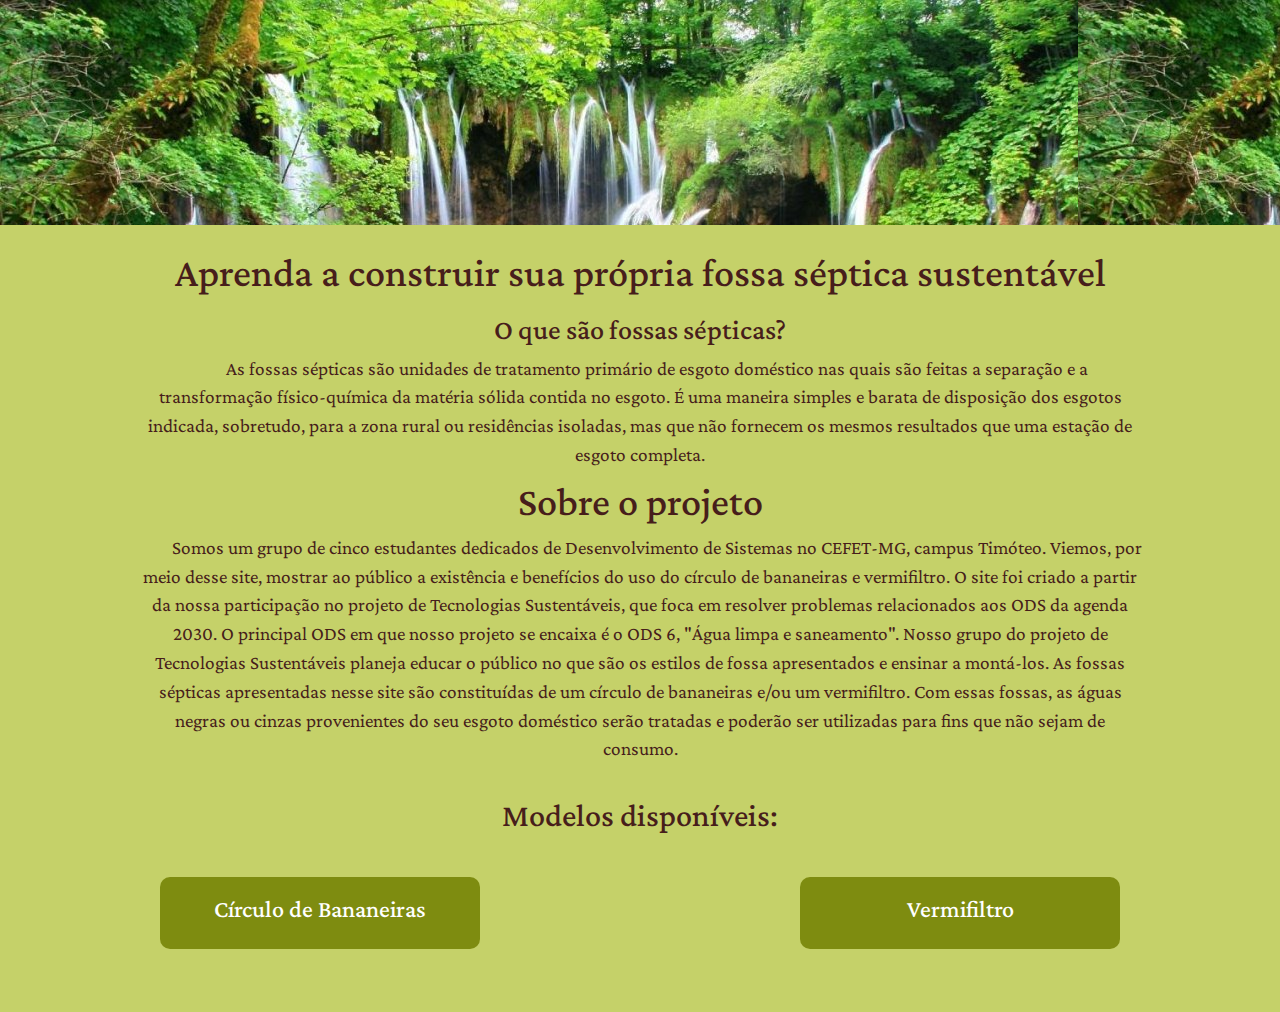
<file: index.html>
<!DOCTYPE html>
<html lang="pt">

<head>
    <meta charset="UTF-8">
    <meta name="viewport" content="width=device-width, initial-scale=1.0">
    <link type="text/css" rel="stylesheet" href="css/bootstrap.css" />
    <link rel="stylesheet" href="css/ts.css">
    <title>Fossas Sépticas sustentáveis</title>
</head>

<body>
    <div id="container">
        <div id="conteudo" class="d-flex flex-column">
            <div id="imagem" style="width: 100%; height: 25vh; background-color: aqua;">
                <div class="d-flex" style="background-image: url(imagens/paisagem.jpeg);  width: 100%; height: 25vh;">

                </div>
            </div>
            <div id="cabecalho2" class="d-flex flex-column  align-items-center">
                <br>
                <h1 class="text-center">Aprenda a construir sua própria fossa séptica sustentável</h1>
                <div id="texto" style="width: 80%; overflow-wrap: break-word;">
                    <h3 class="mt-2 text-center">O que são fossas sépticas?</h3>
                    <p class="text-center">As fossas sépticas são unidades de tratamento primário de esgoto doméstico
                        nas quais são feitas a separação e a transformação físico-química da matéria
                        sólida contida no esgoto. É uma maneira simples e barata de disposição dos
                        esgotos indicada, sobretudo, para a zona rural ou residências isoladas, mas
                        que não fornecem os mesmos resultados que uma estação de esgoto completa.
                    </p>

                    <h1 class="mt-2 text-center">Sobre o projeto</h1>
                    <p class="text-center">
                        Somos um grupo de cinco estudantes dedicados de Desenvolvimento de Sistemas no CEFET-MG, campus
                        Timóteo. Viemos, por meio desse site, mostrar ao público a existência e benefícios do uso do
                        círculo de bananeiras e vermifiltro. O site foi criado a partir da nossa participação no projeto
                        de Tecnologias Sustentáveis, que foca em resolver problemas relacionados aos ODS da agenda 2030.
                        O principal ODS em que nosso projeto se encaixa é o ODS 6, "Água limpa e saneamento".

                        Nosso grupo do projeto de Tecnologias Sustentáveis planeja educar o
                        público
                        no que são os estilos
                        de fossa apresentados e ensinar a montá-los. As fossas sépticas apresentadas nesse site são
                        constituídas de um círculo de bananeiras e/ou um vermifiltro. Com essas fossas, as águas
                        negras
                        ou cinzas provenientes do seu esgoto doméstico serão tratadas e poderão ser utilizadas para fins
                        que não sejam de consumo.
                    </p>
                    <br>

                </div>
            </div>

            <div id="modelos" class="d-flex flex-column justify-content-around align-items-center" style="width: 100%;">
                <div id="titulo" style="width: 100%; height: 2vh;">
                    <h2 class="text-center">Modelos disponíveis:</h2>
                </div>
                <div id="imagens" class="d-flex justify-content-around align-items-center "
                    style="width: 100%; height: 22vh;">
                    <a href="modelo1.html">
                        <div id="texto1" class="d-flex justify-content-center align-items-center text-center"
                            style="width: 25vw; min-width: 120px; height: 8vh; color: white; background-color: #7e8c10; border-radius: 10px;">
                            <h4>Círculo de Bananeiras</h4>
                        </div>
                    </a>

                    <a href="modelo2.html">
                        <div id="texto2" class="d-flex justify-content-center align-items-center"
                            style="width: 25vw ; min-width: 120px; height: 8vh; color: white; background-color: #7e8c10; border-radius: 10px;">
                            <h4>Vermifiltro</h4>
                        </div>
                    </a>
                </div>
            </div>
        </div>
    </div>

    </div>
    <script type="text/javascript" src="js/jquery.js"></script>
    <script type="text/javascript" src="js/bootstrap.js"></script>
</body>
</file>
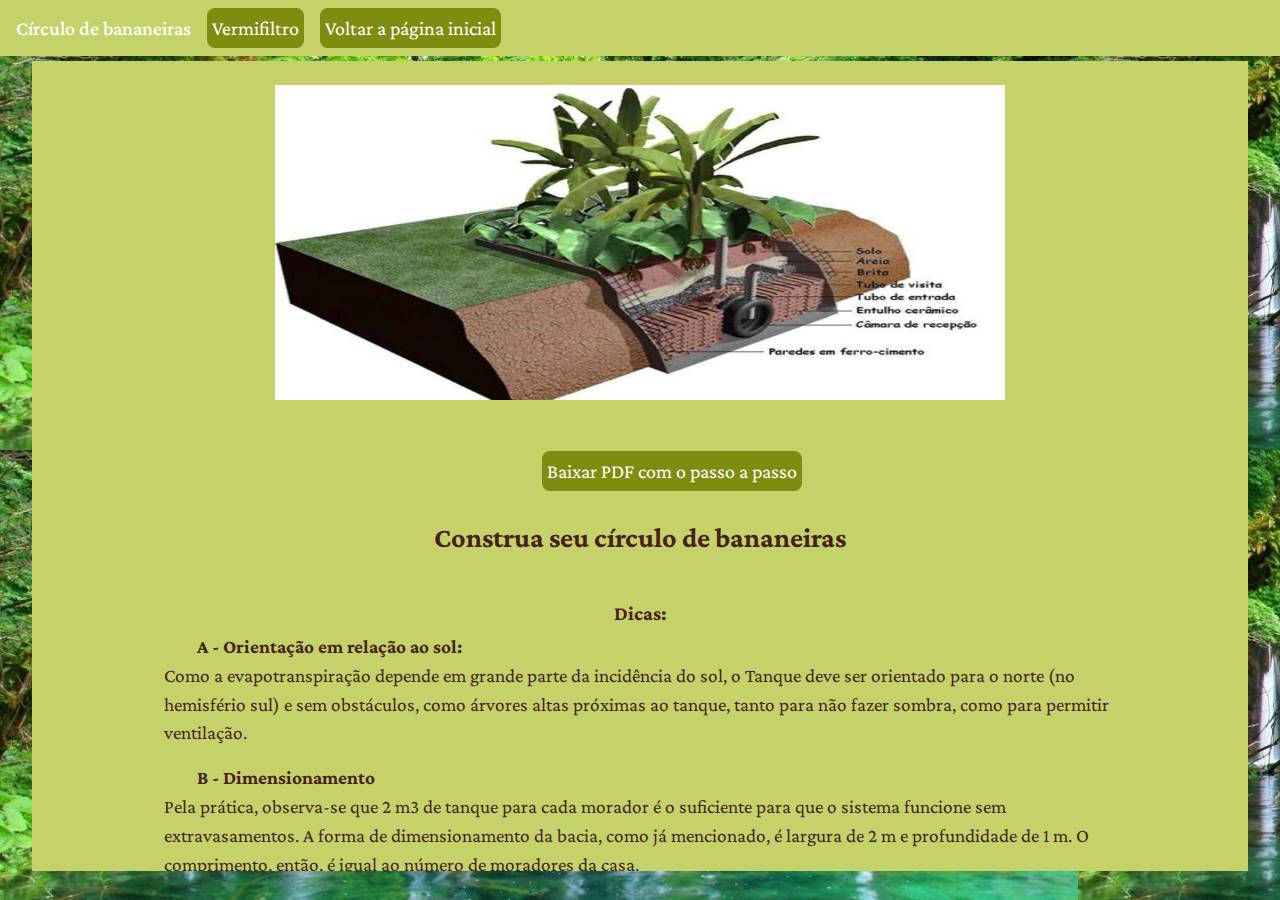
<file: modelo1.html>
<!DOCTYPE html>

<head>
    <meta charset="UTF-8">
    <meta name="viewport" content="width=device-width, initial-scale=1.0">
    <link type="text/css" rel="stylesheet" href="css/bootstrap.css" />
    <link rel="stylesheet" href="css/modelo1.css">
    <title>Contrução Círculo De Bananeiras</title>
</head>

<body style="overflow: hidden;">
    <nav class="navbar navbar-expand-lg navbar-dark" style="background-color: #c5d169; color: white;">
        <span class="navbar-brand mb-0 h1">Círculo de bananeiras</span>
		<button class="navbar-toggler" type="button" data-toggle="collapse" data-target="#navbarNavAltMarkup"
			aria-controls="navbarNavAltMarkup" aria-expanded="false" aria-label="Alterna navegação">
			<span class="navbar-toggler-icon"></span>
		</button>
		<div class="collapse navbar-collapse" id="navbarNavAltMarkup">
			<div class="navbar-nav">
				<a style="padding: 5px;" class="nav-item nav-link active" href="modelo2.html">Vermifiltro</span></a>
                <a style="padding: 5px;" class="nav-item nav-link active ml-3" href="index.html">Voltar a página inicial</a>
			</div>
		</div>
       
	</nav>
    <div id="container" style="justify-content: center;">
        <div id="corpo" class="d-flex flex-column">
            <div id="conteudo">
                <br>
                <div id="imagemModelo" class="d-flex justify-content-center align-items-center"
                    style="width: 100%; height: 35vh;">
                    <img src="imagens/modelo1.png" style="width: 60%; height: 100%;">
                </div>
                <br>
                <br>
                <div id="meio" class="d-flex justify-content-center align-items-center"  style="width: 100vw; height: 5vh;">
                    <a id="pdf" href="ContruçãoCírculoDeBananeiras.pdf" download style="text-decoration: none;">Baixar PDF com o passo a passo</a>
                </div>
                <br>
                <div id="texto" class="p-1" style="font-size: 1.25rem;">
                    <h3 style="width: 100%; height: 8vh;" class="text-center font-weight-bold alinhamento" id="t1">Construa seu círculo de bananeiras</h3>
                    <h5 class="font-weight-bold text-center alinhamento" id="dicas"> Dicas:</h5>
                    <p>
                        <b>A - Orientação em relação ao sol:</b>
                        <br>
                        Como a evapotranspiração depende em grande parte da incidência do sol, o
                        Tanque deve ser orientado para o norte (no hemisfério sul) e sem obstáculos, como
                        árvores altas próximas ao tanque, tanto para não fazer sombra, como para permitir
                        ventilação.
                        <br>
                    </p>
                    <p>
                       <b> B - Dimensionamento</b>
                       <br>
                        Pela prática, observa-se que 2 m3 de tanque para cada morador é o suficiente para
                        que o sistema funcione sem extravasamentos. A forma de dimensionamento da bacia,
                        como já mencionado, é largura de 2 m e profundidade de 1 m. O comprimento, então, é
                        igual ao número de moradores da casa.
                        <br>
                    </p>
                    <p>
                       <b>C - Tanque </b>
                       <br>
                        Pode-se construir o tanque de diversas maneiras, mas visando a economia o
                        método mais indicado de construção das paredes e do fundo é o ferro-cimento. Isso
                        permite que as paredes fiquem mais leves, levando menor quantidade de material. O
                        ferro-cimento é uma técnica de construção com grade de ferro e tela de “viveiro” -
                        diâmetro de 15 mm - coberta com argamassa. A argamassa da parede deve ser de duas
                        (2) partes de areia (lavada média) por uma (1) parte de cimento e a argamassa do piso
                        deve ser de três (3) partes de areia (lavada) por uma (1) parte de cimento, com espessura
                        de 2 cm . Pode-se usar uma camada de concreto sob (embaixo) o piso, caso o solo não
                        seja muito firme.
                        <br>
                    </p>
                    <p>
                       <b> D - Câmara anaeróbia </b>
                       <br>
                        Depois de pronto o tanque e assegurada a sua impermeabilidade vem a construção
                        da câmara fazendo o uso de pneus usados e entulho de obra. A câmara é composta do
                        duto de pneus e de tijolos inteiros alinhados ou cacos de tijolos, telhas e pedras,
                        colocados até a altura dos pneus. Isto cria um ambiente com espaço livre para a água e
                        beneficia a proliferação de bactérias que quebrarão os sólidos em moléculas de
                        nutrientes.
                        <br>
                    </p>
                    <p>
                       <b> E - Tubo de inspeção e camadas porosas de materiais </b>
                       <br>
                        Deve-se afixar o tubo de inspeção (100 mm de diâmetro), penetrando a câmara
                        de pneus. São colocadas também as camadas de brita (10 cm), areia ( 10 cm) e solo ( 35
                        cm) até o limite superior do tanque. Procura-se utilizar um solo rico em matéria orgânica e
                        de aspecto mais arenoso que argiloso.
                        <br>
                    </p>
                    <p>
                        <b>F - Proteção e tubo de extravasamento </b>
                        <br>
                        Como o tanque não tem tampa, para evitar o alagamento pela chuva, a superfície
                        do solo do tanque deve ser abaulada, mais alta no centro, acima do nível da borda,
                        coberto com palhas; todas as folhas que caem das plantas e as aparas de gramas e
                        podas são colocadas sobre o tanque para formar um colchão por onde a água da chuva
                        escorre para fora do sistema.
                    </p>
                    <p>
                        Para evitar o escoamento superficial da água da chuva para dentro do sistema, é
                        aberta uma vala ao redor do tanque, com 25 cm de largura e 15 cm de profundidade ou é
                        colocada uma borda (cerca de 10 cm de altura) de tijolos ou blocos de concreto ao redor
                        do TEvap para que esta fique mais alta que o nível do terreno; impedindo que a água
                        proveniente do terreno escorra para o interior do tanque.
                        O tubo ladrão deve ser posicionado 10 cm abaixo da superfície do solo do tanque.
                        <br>
                    </p>
                    <p>
                        <b>G - Plantio </b>
                        <br>
                        Algumas espécies recomendadas para introdução no TEvap são: ornamentais
                        como copo-de-leite (Zantedeschia aethiopica); maria-sem-vergonha (Impatiens
                        walleriana); lírio-do-brejo (Hedychium coronarium); caeté banana (Heliconia spp.) e junco
                        (Zizanopsis bonariensis) (Venturi, 2004; Mandai, 2006).
                        <br>
                    </p>
                    <p>
                       <b> H – Disposição de deflúvio </b>
                       <br>
                        O tubo de drenagem, de 50 mm de diâmetro, será conectada a um canteiro de
                        infiltração e de evapotranspiração ou a uma vala de infiltração (conforme NBR
                        13969/1997) para disposição final do efluente extravasado.

                    </p>

                </div>
            </div>
        </div>

    </div>

    <script type="text/javascript" src="js/jquery.js"></script>
    <script type="text/javascript" src="js/bootstrap.js"></script>
</body>

</html>
</file>
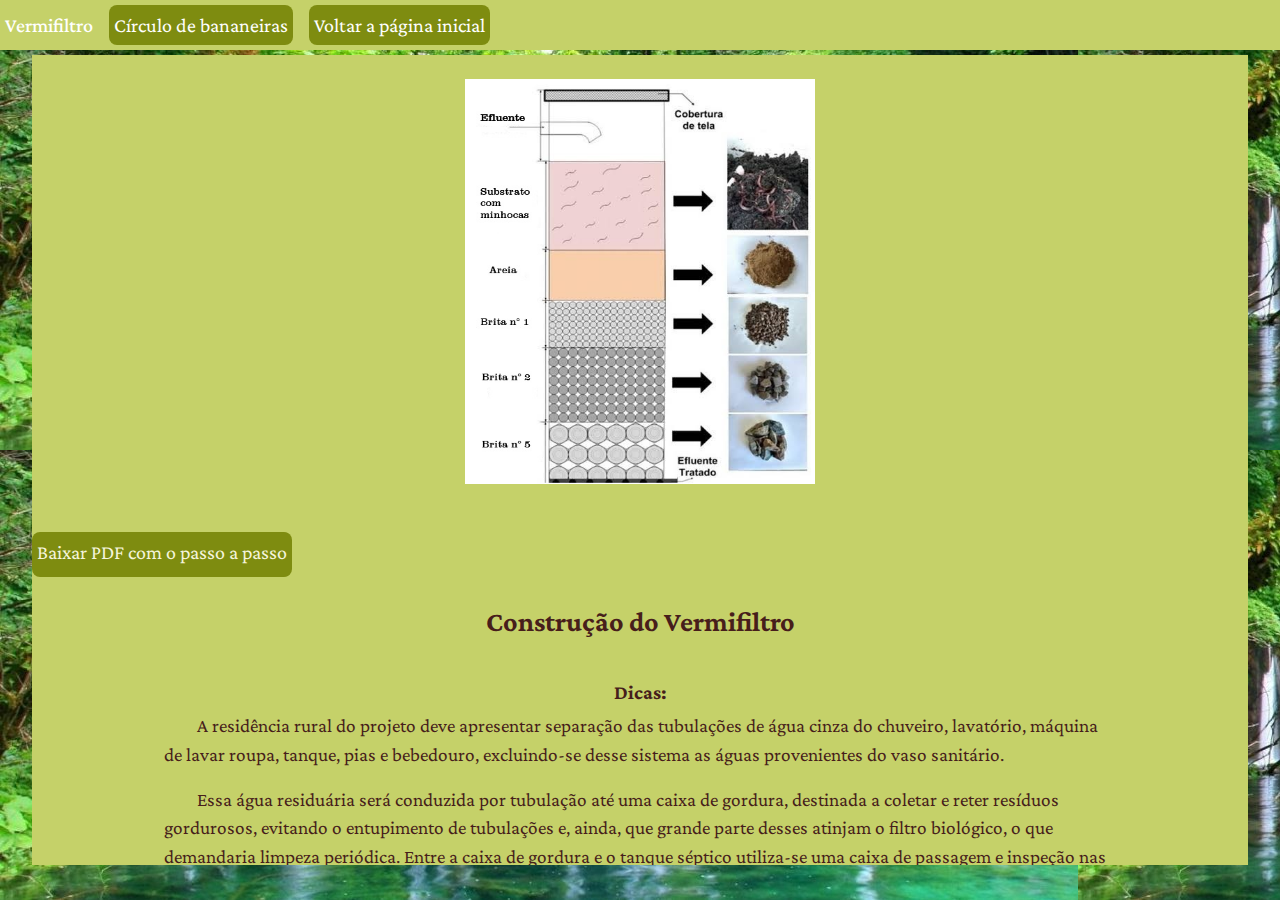
<file: modelo2.html>
<!DOCTYPE html>

<head>
    <meta charset="UTF-8">
    <meta name="viewport" content="width=device-width, initial-scale=1.0">
    <link type="text/css" rel="stylesheet" href="css/bootstrap.css" />
    <link rel="stylesheet" href="css/modelo2.css">
    <title>Construção do vermifiltro</title>
</head>

<body style="overflow: hidden;">
    <nav class="navbar navbar-expand-lg navbar-dark" style="padding: 5px; background-color: #c5d169; color: white">
        <span class="navbar-brand mb-0 h1">Vermifiltro</span>
        <button class="navbar-toggler" type="button" data-toggle="collapse" data-target="#navbarNavAltMarkup"
            aria-controls="navbarNavAltMarkup" aria-expanded="false" aria-label="Alterna navegação">
            <span class="navbar-toggler-icon"></span>
        </button>
        <div class="collapse navbar-collapse" id="navbarNavAltMarkup">
            <div class="navbar-nav">
                <a style="padding: 5px;" class="nav-item nav-link active" href="modelo1.html">Círculo de
                    bananeiras</span></a>
                <a style="padding: 5px;" class="nav-item nav-link active  ml-3" href="index.html">Voltar a página
                    inicial</a>
            </div>
        </div>
    </nav>
    <div id="container" style="justify-content: center;">
        <div id="corpo" class="d-flex flex-column">
            <div id="conteudo">
                <br>
                <!-- Dividi a div do conteudo em 3, para aproveitar o espaço -->
                <div id="imagemModelo" class="d-flex justify-content-center align-items-center"
                    style="width: 100%; height: 45vh;">
                    <img src="imagens/vermifiltroEditado3.jpg" style="width: 350px; max-width: 80%;   height: 100%;"
                        id="imagem">
                </div>
                <br>
                <br>
                <div id="meio" class="d-flex"
                    style="width: 100vw; height: 5vh;">
                    <a id="pdf" class="" href="ConstrucaoVermifiltro.pdf" download>Baixar PDF com o passo a passo</a>
                </div>
                <br>
                <div id="texto" class="p-1" style="font-size: 1.25rem;">
                    <h3 style="width: 100%; height: 3vh;" class="font-weight-bold alinhamento">
                        Construção do Vermifiltro </h3>

                    <div id="texto2" class="mt-5">
                        <h5 class="font-weight-bold text-center alinhamento"> Dicas:</h5>

                        <p>
                            A residência rural do projeto deve apresentar
                            separação das tubulações de água cinza do chuveiro, lavatório, máquina de lavar roupa,
                            tanque, pias e bebedouro, excluindo-se desse sistema as águas provenientes do vaso
                            sanitário. <br>
                        </p>
                        <p>
                            Essa água residuária será conduzida por tubulação até uma caixa de gordura, destinada a
                            coletar e reter resíduos gordurosos, evitando o entupimento de tubulações e, ainda, que
                            grande parte desses atinjam o filtro biológico, o que demandaria limpeza periódica.
                            Entre a caixa de gordura e o tanque séptico utiliza-se uma caixa de passagem e inspeção
                            nas dimensões de 0,50 m de lado por 0,50 m de profundidade, que reune as tubulações do
                            chuveiro, lavatório, máquina de lavar roupa, tanque, pias e bebedouro, ressaltando que a
                            gordura já foi removida na caixa de gordura.
                        </p>
                        <p>
                            Em seguida a água cinza passa por um tanque séptico com duas câmaras dimensionado
                            para remoção dos sólidos suspensos totais que possam causar a obstrução dos emissores do
                            sistema de irrigação localizada, esse tratamento em nível primário é onde ocorre a
                            sedimentação
                            dos sólidos sedimentáveis e a digestão anaeróbia do lodo que permanece acumulado no fundo
                            durante alguns meses, tempo suficiente para sua estabilização; na superfície ficam retidos
                            os sólidos não sedimentados como óleos, graxas, gorduras e outros materiais que formam a
                            escuma, também decomposta anaerobiamente. <br>
                        </p>
                        <p>
                            Após passar pelo tanque séptico o efluente será conduzido ao garfo de distribuição, que
                            consiste em uma rede hidráulica de distribuição de água cinza para processamento no filtro
                            biológico. A distribuição da água é importante para garantir a filtragem adequada, essa
                            forma
                            de distribuição de efluente garante que as minhocas se espalhem em toda superfície do
                            vermifiltro. <br>
                        </p>
                        <p>
                            O vermifiltro é a unidade de processamento da água cinza onde ocorre a filtragem e a
                            degradação do material orgânico. Este é composto por camadas preenchidas com os seguintes
                            materiais: 0,40 m de brita número 0 e brita número 1, 0,40 m de serragem e 0,20 m de
                            serragem
                            mais minhoca vermelha da Califórnia (Eisenia fetida), população inicial de minhocas de 5.000
                            a 10.000 minhocas por m². <br>
                        </p>
                        <p>
                            Com o intuito de proteger o filtro e propiciar o perfeito funcionamento do sistema de
                            filtragem é necessário a inserção de uma cobertura para evitar a incidência de sol direta e
                            proteção contra intempéries na coluna de minhocas, devendo estar voltada para o sentido
                            onde a incidência solar é mais intensa, evita-se ainda a predação das minhocas por pássaros.
                            O tanque de reúso é a unidade onde a água cinza tratada permanece armazenada até ser
                            bombeada para a caixa elevada e, posteriormente chegar ao sistema de irrigação. É importante
                            ressaltar que não se trata de um poço ou cisterna, é apenas um tanque de armazenamento
                            temporário. <br>
                        </p>
                        <p>
                            O sistema de tratamento e uso agrícola de água cinza é interligado por tubulações em
                            PVC tendo diâmetro nominal de 75 mm para amenizar possíveis problemas de obstrução com
                            materiais gordurosos e sedimentos.
                        </p>
                    </div>
                </div>
            </div>
        </div>

    </div>

    <script type="text/javascript" src="js/jquery.js"></script>
    <script type="text/javascript" src="js/bootstrap.js"></script>
</body>

</html>
</file>
<file: css/ts.css>
@import url('https://fonts.googleapis.com/css2?family=Crimson+Pro:ital,wght@0,200..900;1,200..900&family=Didact+Gothic&family=EB+Garamond:ital,wght@0,400..800;1,400..800&family=Montserrat+Alternates:ital,wght@0,100;0,200;0,300;0,400;0,500;0,600;0,700;0,800;0,900;1,100;1,200;1,300;1,400;1,500;1,600;1,700;1,800;1,900&family=Noto+Serif:ital,wght@0,100..900;1,100..900&family=Oxanium:wght@200..800&family=Quattrocento:wght@400;700&family=Tangerine:wght@400;700&family=Zilla+Slab:ital,wght@0,300;0,400;0,500;0,600;0,700;1,300;1,400;1,500;1,600;1,700&display=swap');

* {
    margin: 0px;
    padding: 0px;
    font-family: "Crimson Pro";
    color: #471e1b
}

p {
    margin: 8px;
    text-indent: 3ch;
    font-size: 20px;
}


#container{
    display: grid !important;
    grid-template-areas: "conteudo";    
}

#conteudo{
    grid-area: conteudo;
    grid-template-areas: "imagem"
                         "cabecalho2"
                         "modelos";
    grid-template-rows: 30% 50% 20%;
    background-color: #c5d169;
    width: 100%; 
    height: 100vh;
}

#imagem{
    grid-area: imagem;
    height: 50vh;
}

#texto{
    container-type: inline-size;
}

#texto > p{
    font-size: clamp(1.2rem, 2cqi, 1.2rem);
}

#modelos{
    container-type: inline-size;
}

#modelos > h{
    font-size: 1cqi;
}

body{
    overflow: hidden;
    overflow-y: scroll;
    background-color: #c5d169
}

body::-webkit-scrollbar{
    width: 10px; 
    background-color: #7e8c10;
    border-radius: 10px;
}

body::-webkit-scrollbar-thumb{
    background-color: #763531;
    border-radius: 10px;
}

#sobre{
    width: 20vw; 
    height: 12vh; 
    background-color: #c5d169;
}

@media screen and (max-width: 960px)  {
    #texto1{
        width: 30vw;
        height: 15vh;
        background-color: red;
        color: black;
    }
    
}
</file>
<file: css/modelo1.css>
@import url('https://fonts.googleapis.com/css2?family=Crimson+Pro:ital,wght@0,200..900;1,200..900&family=Didact+Gothic&family=EB+Garamond:ital,wght@0,400..800;1,400..800&family=Montserrat+Alternates:ital,wght@0,100;0,200;0,300;0,400;0,500;0,600;0,700;0,800;0,900;1,100;1,200;1,300;1,400;1,500;1,600;1,700;1,800;1,900&family=Noto+Serif:ital,wght@0,100..900;1,100..900&family=Oxanium:wght@200..800&family=Quattrocento:wght@400;700&family=Tangerine:wght@400;700&family=Zilla+Slab:ital,wght@0,300;0,400;0,500;0,600;0,700;1,300;1,400;1,500;1,600;1,700&display=swap');

*{
    margin: 0px;
    padding: 0px;
    font-family: "Crimson Pro";
    color: #471e1b
}

body{
    background-image: url(../imagens/paisagem.jpeg);
}

#container{
    display: grid;
    grid-template-areas: "cabecalho"
                         "corpo";
    grid-gap: 5px
}

#cabecalho{
    grid-area: cabecalho;
    background-color: #c5d169;
    width: 95vw;
    height: 6vh

}
   
#corpo{
    grid-area: corpo;
    display: grid;
    grid-template-areas: "botoes"
                         "conteudo";
    grid-gap: 5px;
    grid-template-rows: 15vh 75vh;
    width: 95vw; 
    height: 92vh
}

#botoes {
    grid-area: botoes;
    display: grid;
    grid-template-areas: "modelo2 sobre";
    grid-template-columns: 3fr 1fr;
    grid-gap: 10px;
    border: 4px;
    background-color: #c5d169; 
    height: 10vh;
}

#modelo2{
    grid-area: modelo2; 
    width: 40%; 
    height: 10vh;
}

#sobre{
    grid-area: sobre;
    width: 60%; 
    height: 8vh; 
    color: white;

    height: 10vh;
    
}

#titulo{
    width: 100%;
    height: 5vh; 
    font-size: 2rem
}

#logo{
    width: 10vw; 
    height: 5vh
    
    
}

#conteudo{
    grid-area: conteudo;
    grid-template-areas: "imagemModelo"
                         "texto";
    background-color: #c5d169; 
    grid-template-columns: 1fr 1fr;
    grid-template-rows: 40vh 50vh;
    width: 100%; 
    height: 90vh
    
    
    
}

.alinhamento {
    text-align: center;
}

#texto1{
    grid-area: texto1;
    width: 42vw; 
    height: 45vh;   
    font-size: 1rem
}

#imagemModelo{
    grid-area: imagemModelo

}

#titulo1{
    text-align: center;
    grid-area: titulo1;

}

#dicas{
    grid-area: dicas;
    text-align: center;
}

/* As 3 partes abaixo são o scrollbar da div conteúdo */
#conteudo{
    overflow: hidden;
    overflow-y: scroll
}

#conteudo::-webkit-scrollbar{
    width: 10px; 
    background-color: #7e8c10;
    border-radius: 10px
}

#texto{
    container-type: inline-size;
}

#texto p{
    font-size: clamp(1rem, 2cqi, 1.2rem);
}

#conteudo::-webkit-scrollbar-thumb{
    background-color: #763531;
    border-radius: 10px
}

p {
    margin-left: 10vw;
    margin-right: 10vw;
    text-indent: 3ch
}

a{
    font-size: 20px;
    background-color: #7e8c10;
    color: white;
    padding: 5px;
    border-radius: 8px;
    text-decoration: none;
}

@media screen and (max-width: 890px) {

    #botoes {
        grid-area: botoes;
        height: 20vh
    }

    #sobre {
        grid-area: sobre;
        width: 30vw;
        height: 10vh;


    }

    #modelo1 {
        grid-area: modelo1;
        width: 30vw;
        height: 10vh
    }

    #imagemModelo {
        grid-area: imagemModelo;
        width: 78vw;

    }
    
}
@media screen and (max-width: 800px) {
    #botoes {
        grid-area: botoes;
        display: grid;
        grid-template-areas: "modelo2 sobre";
        grid-auto-columns: 2fr 2fr;
        grid-gap: 5px;
        background-color: #b2bd3a;
        height: 10vh
    }
    
}
@media screen and (max-width: 650px) {
    .alinhameno {
        
        height: 5vh;
    }

    .alinhamento {
        text-align: center;
        height: 7vh;

    }

    .imagem{
        width: 50%;
        height: 100%;
    }

    #botoes {
        grid-area: botoes;
        height: 15vh
    }

    #sobre {
        grid-area: sobre;
        width: 40vw;
        height: 10vh;

    }

    #modelo2 {
        grid-area: modelo2;
        width: 40vw;
        height: 10vh
    }


}
</file>
<file: css/modelo2.css>
@import url('https://fonts.googleapis.com/css2?family=Crimson+Pro:ital,wght@0,200..900;1,200..900&family=Didact+Gothic&family=EB+Garamond:ital,wght@0,400..800;1,400..800&family=Montserrat+Alternates:ital,wght@0,100;0,200;0,300;0,400;0,500;0,600;0,700;0,800;0,900;1,100;1,200;1,300;1,400;1,500;1,600;1,700;1,800;1,900&family=Noto+Serif:ital,wght@0,100..900;1,100..900&family=Oxanium:wght@200..800&family=Quattrocento:wght@400;700&family=Tangerine:wght@400;700&family=Zilla+Slab:ital,wght@0,300;0,400;0,500;0,600;0,700;1,300;1,400;1,500;1,600;1,700&display=swap');

* {
    margin: 0px;
    padding: 0px;
    font-family: "Crimson Pro";
    color: #471e1b
}

body {
    background-image: url(../imagens/paisagem.jpeg);
}

#container {
    display: grid;
    grid-template-areas: "cabecalho"
                         "corpo";
    grid-gap: 5px;
}

#cabecalho {
    grid-area: cabecalho;
    background-color: #c5d169;
    width: 95vw;
    height: 6vh;
}

#corpo {
    grid-area: corpo;
    display: grid;
    grid-template-areas: "botoes"
                         "conteudo";
    grid-gap: 5px;
    grid-template-rows: 15vh 75vh;
    width: 95vw;
    height: 92vh
}

#botoes {
    grid-area: botoes;
    display: grid;
    grid-template-areas: "modelo1 sobre";
    grid-auto-columns: 4fr 1fr;
    grid-gap: 5px;
    background-color: #c5d169;
    height: 10vh;
}
#modelo1{
    grid-area: modelo1; 
    width: 20vw; 
    height: 10vh
}

#sobre {
    grid-area: sobre;
    width: 20vw;
    height: 10vh;


}

#titulo {
    width: 100%;
    height: 5vh;
    font-size: 2rem;
}

#texto{
    container-type: inline-size;
}

#texto p{
    font-size: clamp(1rem, 2cqi, 1.2rem);
}

#logo{
    width: 10vw; 
    height: 5vh;
}

#conteudo {
    grid-area: conteudo;
    grid-template-areas: "imagemModelo"
        "texto";
    background-color: #c5d169;
    width: 100%;
    height: 90vh;
    ;
}

#texto {
    grid-area: texto;
}

.dicas {
    text-align: center;
}

#imagemModelo {
    grid-area: imagemModelo;

}


/* As 3 partes abaixo são o scrollbar da div conteúdo */
#conteudo {
    overflow: hidden;
    overflow-y: scroll;
}

#conteudo::-webkit-scrollbar {
    width: 10px;
    background-color: #7e8c10;
    border-radius: 10px;

}

#conteudo::-webkit-scrollbar-thumb {
    background-color: #763531;
    border-radius: 10px;
}

a {
    font-size: 20px;
    background-color: #7e8c10;
    color: beige;
    padding: 5px;
    border-radius: 8px;
    text-decoration: none;
}

p {
    margin-left: 10vw;
    margin-right: 10vw;
    text-indent: 3ch;
}

.alinhamento {
    text-align: center;
}

@media screen and (min-width: 651px)  {
    #imagemModelo{
        width: 50%;
    }
    
}

@media screen and (min-width: 351px)  and (max-width: 650px) {
    .dicas {
        
        height: 5vh;
    }

    .principal {
        text-align: center;
        height: 7vh;

    }

    .imagem{
        width: 50%;
        height: 100%;
    }

    #botoes {
        grid-area: botoes;
        height: 15vh
    }

    #sobre {
        grid-area: sobre;
        width: 40vw;
        height: 10vh;

    }

    #modelo1 {
        grid-area: modelo1;
        width: 40vw;
        height: 10vh
    }


}

@media screen and (max-width: 350px){

    #imagemModelo{
        height: 45vh;
        width: 100%;
    }

    #imagem{
        height: 100%;
        width: 100%;
    }
}
</file>
